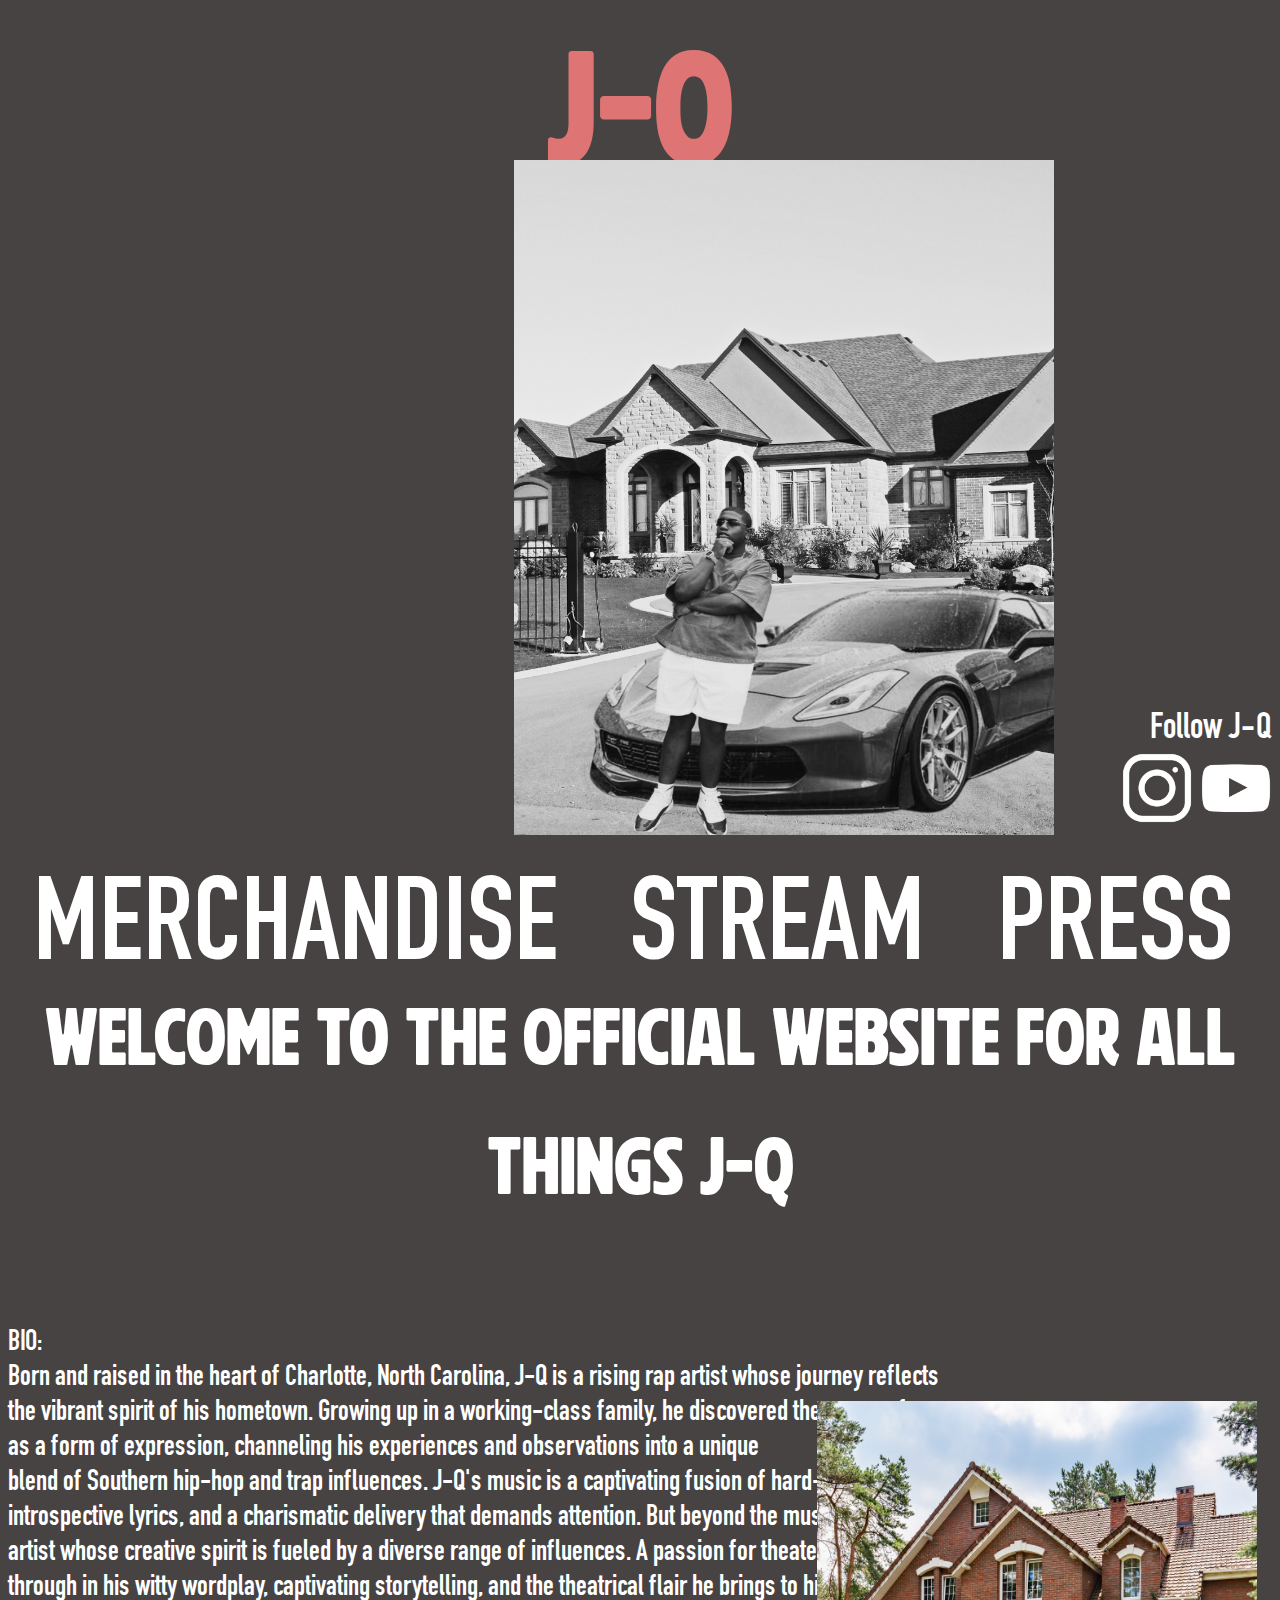
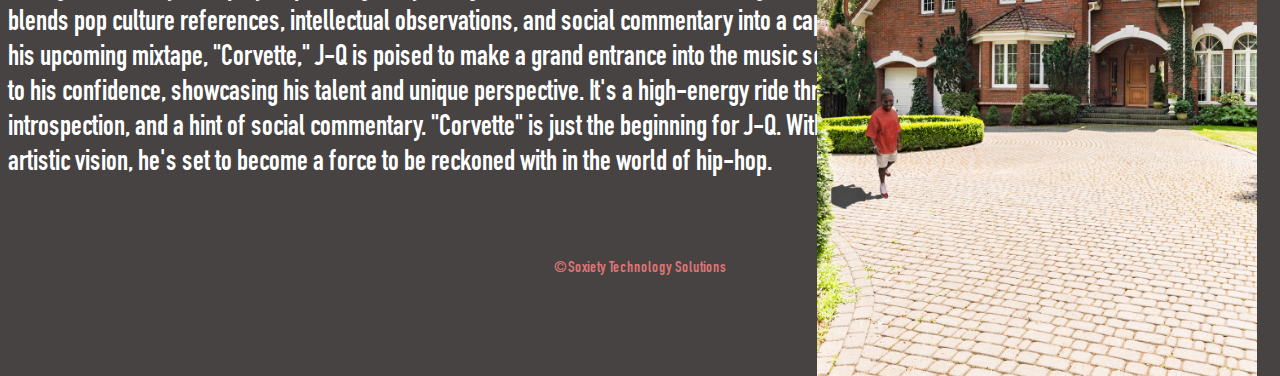
<file: Index.html>
<!--YOU INSPECTING THE BEST.
WHAT ARTIST YOU KNOW MAKING THEY OWN WEBSITE!?
J-Q TO THE MOON AND BACK!!
Alright I'm done now-->

<!DOCTYPE html>
<html lang="en">
  <title>J-Q</title>
  <link rel="icon" type="favicon" href="Images/J-QIcon.png" />
  <link rel="stylesheet" href="Index.css" />
  <body>
    <h1>J-Q</h1>
    <div>
      <img
        id="MainPicture"
        src="Images/Model.png"
        height="675px"
        width="540px"
        alt="J-Q Main Picture"
      />
    </div>
    <div class="Media" id="socials">
      Follow J-Q <br />
      <img
        class="Socials"
        src="Images/IG-Logo.png"
        height="10px"
        width="10px"
        onclick="window.open
          ('https://www.instagram.com/lilrich2315/')"
      />
      <img
        class="Socials"
        src="Images/YT-Logo.png"
        height="10px"
        width="10px"
        onclick="window.open
        ('https://www.youtube.com/@soxiety2004')"
      />
    </div>
    <div class="Tabs">
      <a href="/Merchandise.html" id="tab">MERCHANDISE</a>
      <a href="" id="tab">STREAM</a>
      <a href="" id="tab">PRESS</a>
    </div>
    <p>Welcome to the official website for all things J-Q</p>
    <div id="Bio">
      BIO: <br />
      Born and raised in the heart of Charlotte, North Carolina, J-Q is a rising
      rap artist whose journey reflects <br />
      the vibrant spirit of his hometown. Growing up in a working-class family,
      he discovered the power of rap <br />
      as a form of expression, channeling his experiences and observations into
      a unique <br />
      blend of Southern hip-hop and trap influences. J-Q's music is a
      captivating fusion of hard-hitting beats,<br />
      introspective lyrics, and a charismatic delivery that demands attention.
      But beyond the music, J-Q is a multi-faceted <br />
      artist whose creative spirit is fueled by a diverse range of influences. A
      passion for theater and comedy shines<br />
      through in his witty wordplay, captivating storytelling, and the
      theatrical flair he brings to his performances. His music <br />
      blends pop culture references, intellectual observations, and social
      commentary into a captivating sonic tapestry. With <br />
      his upcoming mixtape, "Corvette," J-Q is poised to make a grand entrance
      into the music scene. This project is a testament <br />
      to his confidence, showcasing his talent and unique perspective. It's a
      high-energy ride through his world, filled with flexing, <br />
      introspection, and a hint of social commentary. "Corvette" is just the
      beginning for J-Q. With his unwavering determination and <br />
      artistic vision, he's set to become a force to be reckoned with in the
      world of hip-hop.
      <img
        id="Flick"
        src="Images/JQ-Mansion.png"
        height="575px"
        width="440px"
        alt="J-Q Main Picture"
      />
    </div>

    <footer>
      <span class="footer"> ©Soxiety Technology Solutions</span>
    </footer>
  </body>
</html>
</file>
<file: Index.css>
@font-face {
    font-family: Font1;
    src: url("Fonts/Rushfordclean-rgz89.otf");
}
@font-face {
    font-family: Font2;
    src: url("Fonts/DIN\ Condensed\ Bold.ttf");
}
@font-face {
    font-family: Font3;
    src: url("Fonts/Arial\ Black.ttf");
}

body{
    background-color: #474343;
}
h1{
    font-family: Font1;
    font-weight: lighter;
    text-align: center;
    font-size: 18vh;
    color: #df7474;
    margin: auto auto -12vh;
}
p{
    font-family: Font1;
    font-weight: light;
    text-align: center;
    font-size: 9vh;
    color: white;
}
#MainPicture{
    display: flex;
    margin: auto 40% -10%
}
.Tabs{
    cursor: pointer;
    justify-content: left;
    color: white;
    font-family: Font2;
    font-size: 13vh;
    margin: 3vh 0 -11vh;
}
#tab{
    padding: 30px 25px;
    border-radius: 100px;
}
#tab:hover{
    color:white;
    background-color:#df7474;
}
a:link{
    text-decoration: none;
    color: white;
}
a:visited{
    color:white;
    text-decoration: none;
    
}
.Media{
    color: white;
    font-family: Font2;
    font-size: 4vh;
    text-align: right;
}
.Socials{
    cursor: pointer;
    height: 8vh;
    width: 8vh;
}
#Bio{
    font-size: 3.2vh;
    color: white;
    font-family: Font2;
    text-align: left;
}
#Flick{
    display: flex;
    margin: -30% 64% -10%
}
footer{
    font-family: Font2;
    color: #df7474;
    margin-top: auto;
    text-align: center;
    padding: 10px;

}
</file>
